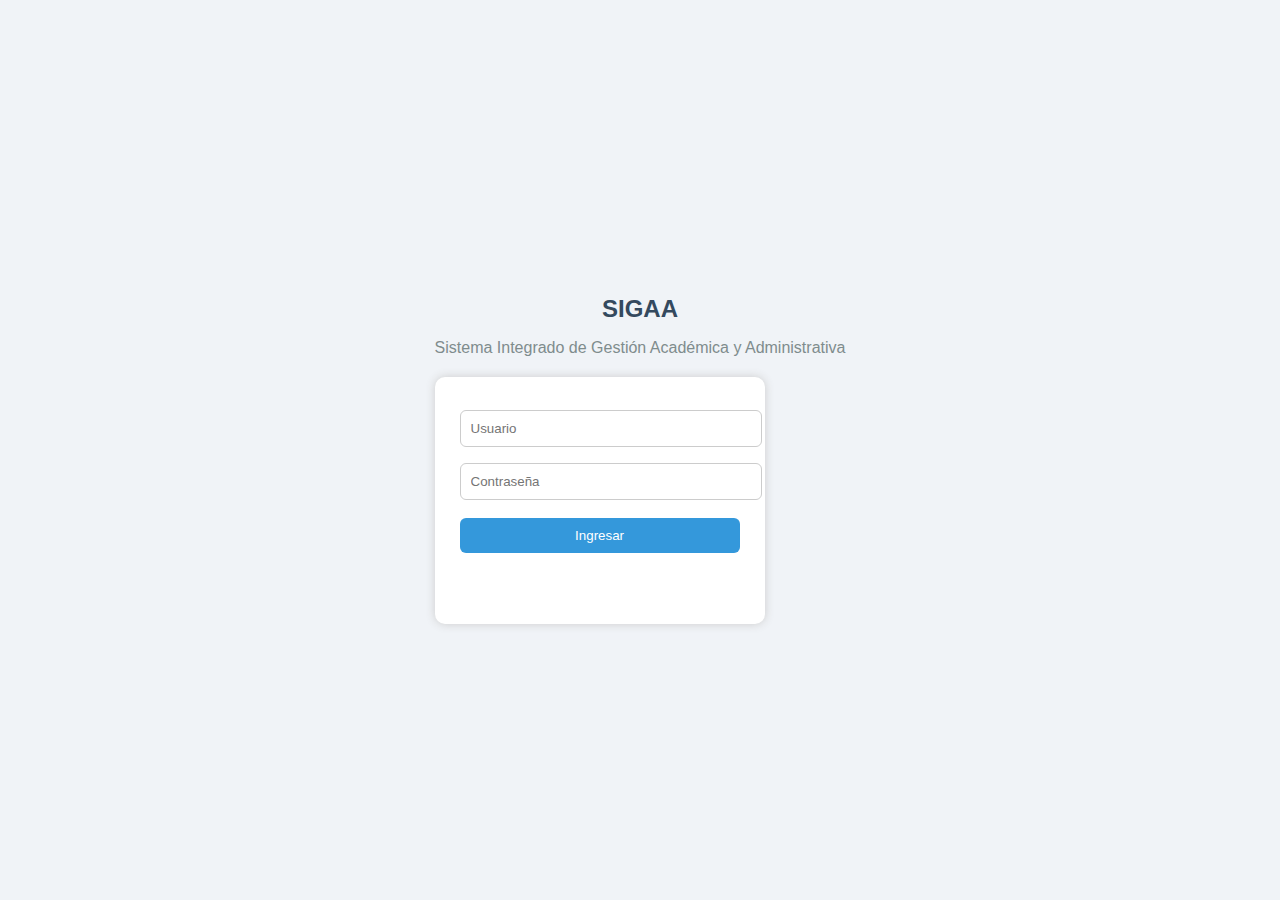
<file: sigaa/index.html>
<!DOCTYPE html>
<html lang="es">
<head>
    <meta charset="UTF-8">
    <meta http-equiv="Cache-Control" content="no-cache, no-store, must-revalidate">
    <meta http-equiv="Pragma" content="no-cache">
    <meta http-equiv="Expires" content="0">
    <meta name="viewport" content="width=device-width, initial-scale=1.0">
    <title>SIGAA - Login</title>
    <link rel="stylesheet" href="css/style.css">
</head>

<body>
    <div class="login-container">
        <h2>SIGAA</h2>
        <p class="sub"> Sistema Integrado de Gestión Académica y Administrativa</p>
        <div class="login-box">
            <form onsubmit="event.preventDefault(); login()"> 
                <input type="text" id="user" placeholder="Usuario" required> <input type="password" id="pass" placeholder="Contraseña" required>
                <button type="submit">Ingresar</button>
            </form>
            <p id="error" class="error-msg"></p>
        </div>
    </div>

    <script src="js/login.js"></script>

</body>
</html>


<!--
KKK000000000OOOOkxdc'.';coodddxxxxxkkkkOOOOO0000000KKKK
K000000000OOOOOkkxdc.   .':clooddddxxxkkkOOOOOO0000000K
0000000OOOOOOkkkxdol;.     ..;cllllooddxxkkkOOOOO000000
000000OOOOOkkkxxdool:.       .';;,'.'coddxxkkkOOOOO0000
0000OOOOOkkkkxxdoolc,.              .;loddxxxkkkkOOOO00
00OOOOOOkkkxxddool:;.               .,cloddxxxkkkkkOOOO
0OOOOOkkkkxxddolc:,.                 .;clloddxxxkkkkOOO
OOOOkkkkxxxdoolc;'.                   .':clodddxxxkkkkk
OOkkkkkxxddolc:;.                       .;:looddxxxkkkk
Okkkkxxxddolc:'.                         .,:cloddxxxxkk
kkkxxxddoolc;'.                           .';clooddxxxx
kxxxddoolc:;.                               ';cclooddxx
xxddollc:;,.          ';,          .,'.      .;::cloodd
ddolc:,'..           .:c;.         ':c'       ..,;:cloo
oc;'.                .',.          .';.           .';cl
;.                                                   .;
;..                                                   .
ol:;,'...                ..........              ....';
xdoolcc:;'               .'',,,,,'.           .',;:cclo
xxxdoolc:,.                                   .;:cllodd
kkxxddolc:.                                  .,:cloodxx
kkkxxxdolc;.                                .,:cloddxxk
Okkkxxddolc,                               .,:cloddxxkk
OOOkkkxxdol:'                             .,:looddxxkkk
OOOOkkkxxdol:.        ............        ,cloodxxxkkOO
OOOOOkkkxxdol:.. ...,;:ccccccccc::;'... .,clodxxkkkkOOO
0OOOOOkkkxxdolc;;;:clllllllllllllllcc:;;;clodxxkkkOOOOO
-->
</file>
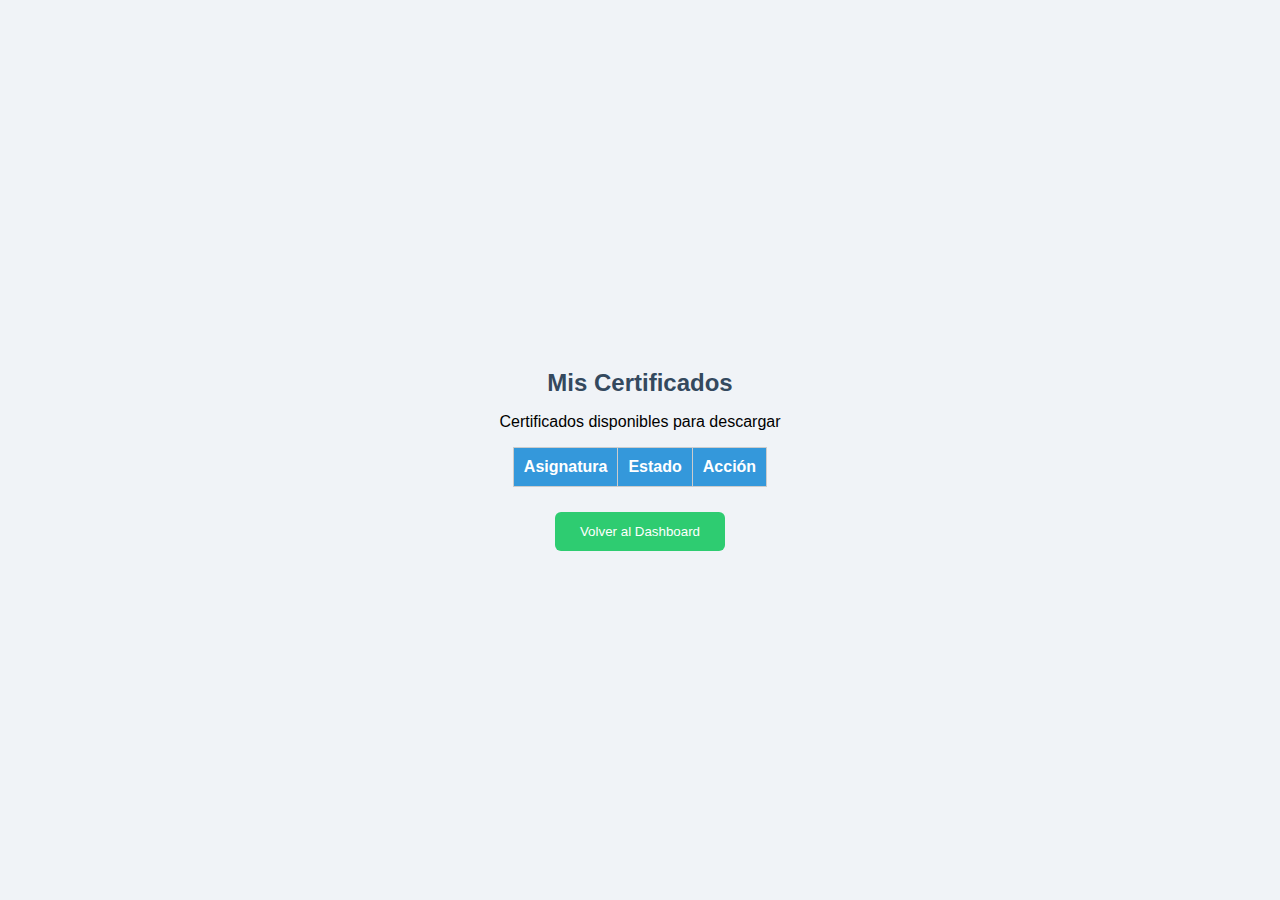
<file: sigaa/certificados.html>
<!DOCTYPE html>
<html lang="es">
    <head>
        <meta charset="UTF-8">
        <meta http-equiv="Cache-Control" content="no-cache, no-store, must-revalidate">
        <meta http-equiv="Pragma" content="no-cache">
        <meta http-equiv="Expires" content="0">
        <meta name="viewport" content="width=device-width, initial-scale=1.0">
        <title>Certificados - SIGAA</title>
        <link rel="stylesheet" href="css/style.css">
    </head>
    <body>
        <div class="page-container">
            <h2>Mis Certificados</h2>
            <p>Certificados disponibles para descargar</p>

            <table class="tabla">
                <thead>
                    <tr>
                        <th>Asignatura</th>
                        <th>Estado</th>
                        <th>Acción</th>
                    </tr>
                </thead>
                <tbody id="tabla-certificados"></tbody>
            </table>

            <button class="back-btn" onclick="volver()">Volver al Dashboard</button>
        </div>
        <script src="js/certificados.js"></script>
    </body>   
</html>
</file>
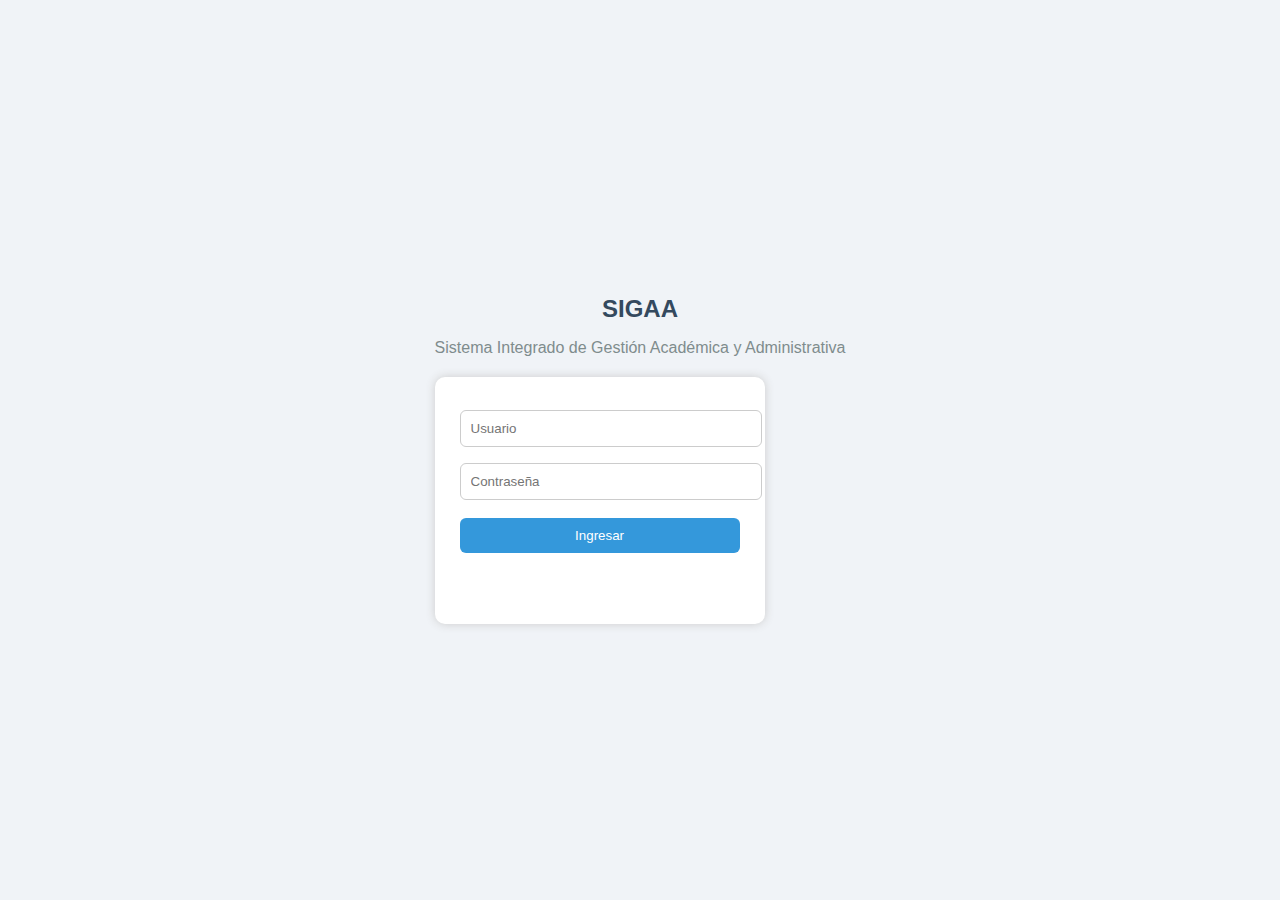
<file: sigaa/dashboard.html>
<!DOCTYPE html>
<html lang="es">
    <head>
        <meta charset="UTF-8">
        <meta http-equiv="Cache-Control" content="no-cache, no-store, must-revalidate">
        <meta http-equiv="Pragma" content="no-cache">
        <meta http-equiv="Expires" content="0">
        <meta name="viewport" content="width-device-width, initial-scale=1.0">
        <title>Dashboard - SIGAA</title>
        <link rel="stylesheet" href="css/style.css">
    </head>
    <body>
        
        <div class="dashboard-container">
            <h2>Bienvenido a SIGAA</h2>
            <p id="tipo"></p>

            <div id="opciones" class="opciones-grid"></div>

            <button class="logout-btn" onclick="logout()">Cerrar Sesión</button>
        </div>

        <script src="js/dashboard.js"></script>
    </body>
</html>
</file>
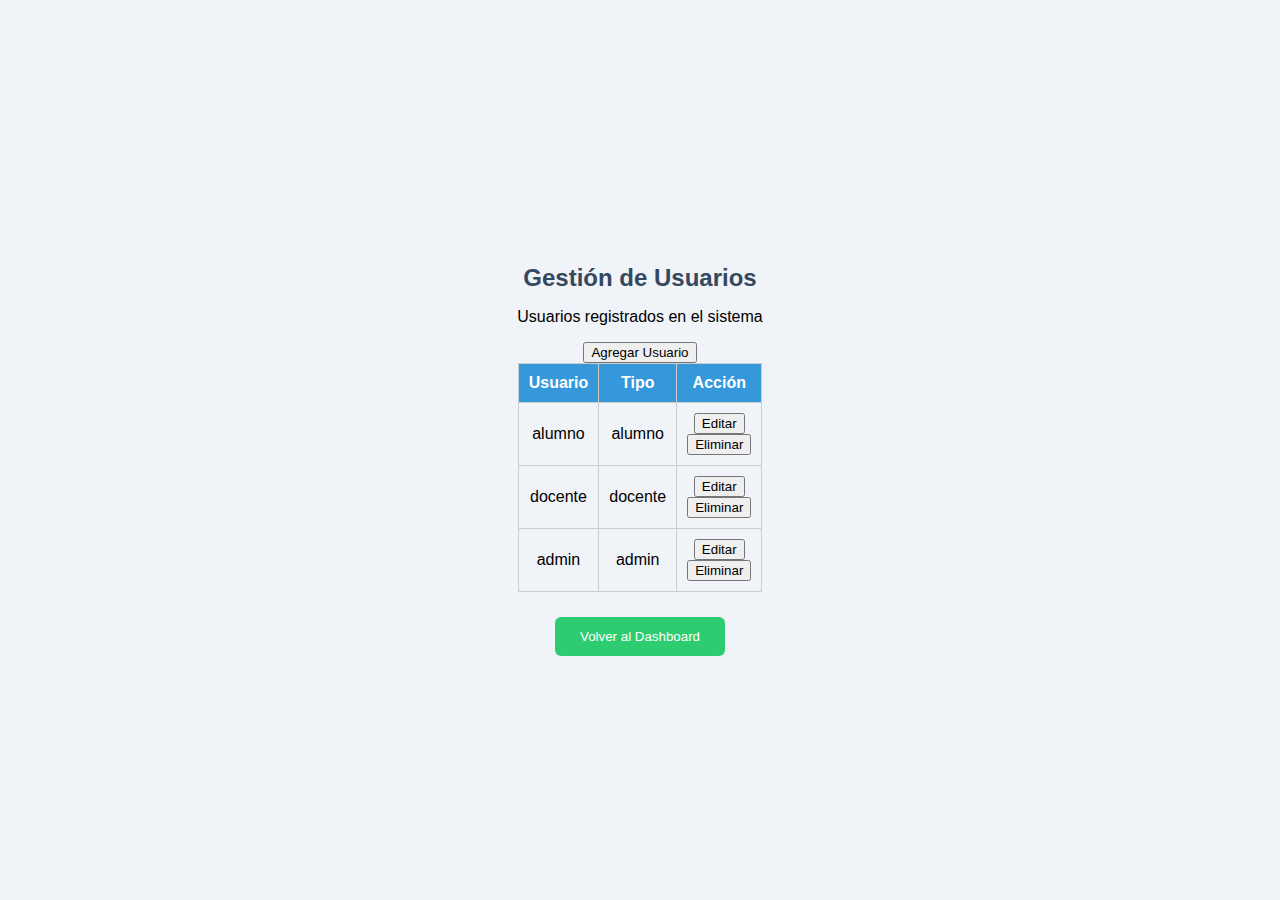
<file: sigaa/gestion-usuarios.html>
<!DOCTYPE html>
<html lang="es">
    <head>
        <meta charset="UTF-8">
        <meta http-equiv="Cache-Control" content="no-cache, no-store, must-revalidate">
        <meta http-equiv="Pragma" content="no-cache">
        <meta http-equiv="Expires" content="0">
        <meta name="viewport" content="width=device-width, initial-scale=1.0">
        <title>Gestión de Usuarios - SIGAA</title>
        <link rel="stylesheet" href="css/style.css">
    </head>
    <body>
        
        <div class="page-container">
            <h2>Gestión de Usuarios</h2>
            <p>Usuarios registrados en el sistema</p>

            <button class="add-btn" onclick="agregarUsuario()">Agregar Usuario</button>
            
            <table class="tabla">
                <thead>
                    <tr>
                        <th>Usuario</th>
                        <th>Tipo</th>
                        <th>Acción</th>
                    </tr>
                </thead>
                <tbody id="tabla-usuarios"></tbody>
            </table>

            <button class="back-btn" onclick="volver()">Volver al Dashboard</button>
        </div>

        <script src="js/gestion-usuarios.js"></script>
    </body>
</html>
</file>
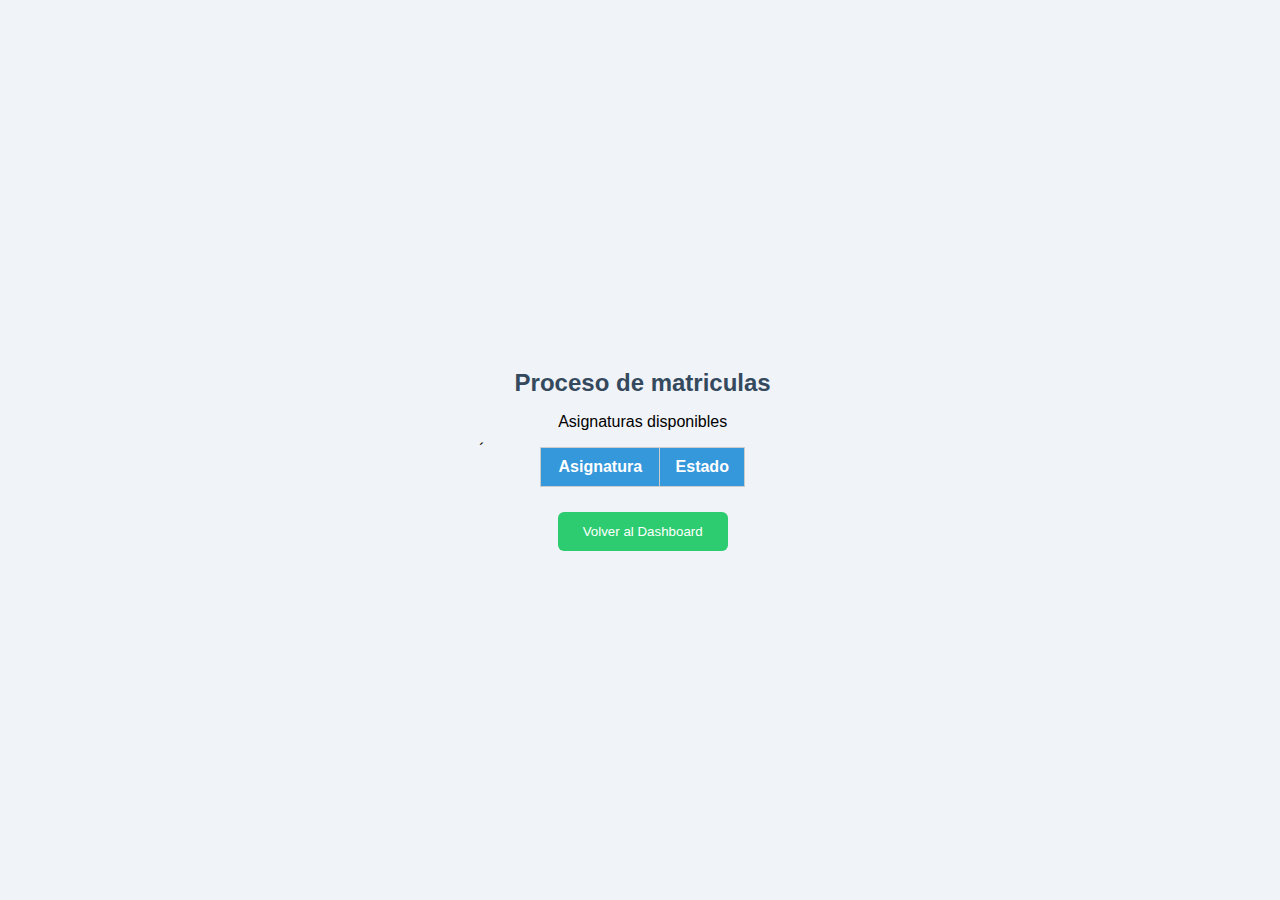
<file: sigaa/matricula.html>
<!DOCTYPE html>
<html lang="es">
    <head>
        <meta charset="UTF-8">´
        <meta http-equiv="Cache-Control" content="no-cache, no-store, must-revalidate">
        <meta http-equiv="Pragma" content="no-cache">
        <meta http-equiv="Expires" content="0">
        <meta name="viewport" content="width-device-width, initial-scale=1.0">
        <title>Matrícula - SIGAA</title>
        <link rel="stylesheet" href="css/style.css">
    </head>
    <body>

        <div class="page-container">
            <h2>Proceso de matriculas</h2>
            <p>Asignaturas disponibles</p>

            <table class="tabla">
                <thead>
                    <tr>
                        <th>Asignatura</th>
                        <th>Estado</th>
                    </tr>
                </thead>
                <tbody id="tabla-matricula"></tbody>
            </table>

            <button class="back-btn" onclick="volver()">Volver al Dashboard</button>
        </div>
        <script src="js/matricula.js"></script>        
    </body>
</html>
</file>
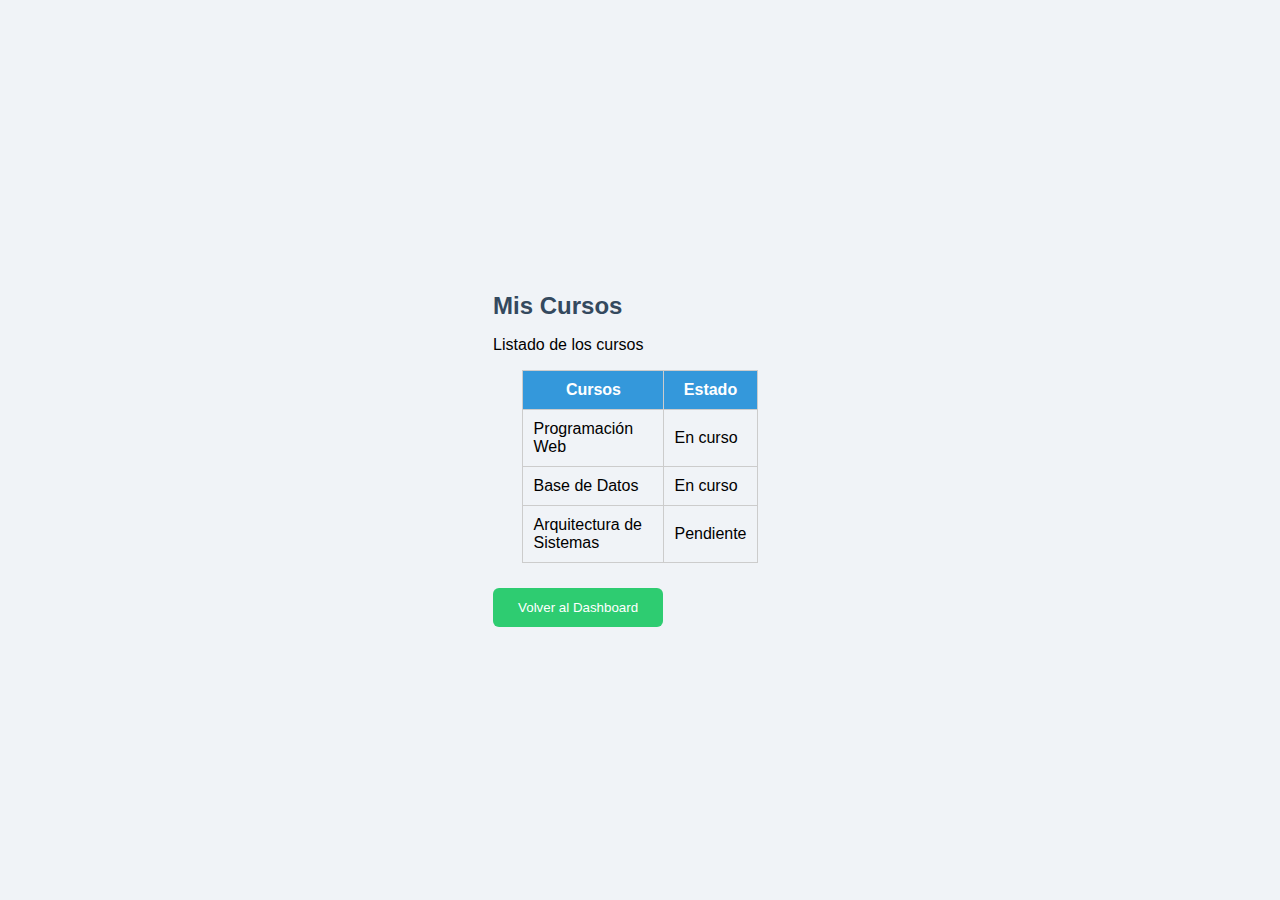
<file: sigaa/mis-cursos.html>
<!DOCTYPE html>
<html lang="es">
    <head>
        <meta charset="UTF-8">
        <meta http-equiv="Cache-Control" content="no-cache, no-store, must-revalidate">
        <meta http-equiv="Pragma" content="no-cache">
        <meta http-equiv="Expires" content="0">
        <meta name="viewport" content="width=devide-width, initial-scale=1.0">
        <title>Mis Cursos - SIGAA</title>
        <link rel="stylesheet" href="css/style.css">
    </head>
    <body>
        <div class="paige-container">
            <h2>Mis Cursos</h2>
            <p>Listado de los cursos</p>

            <table class="tabla">
                <thead>
                    <tr>
                        <th>Cursos</th>
                        <th>Estado</th>
                    </tr>
                </thead>
                <tbody id="tabla-cursos"></tbody>
            </table>
            <button class="back-btn" onclick="volver()">Volver al Dashboard</button>
        </div>
        <script src="js/mis-cursos.js"></script>
    </body>

</html>
</file>
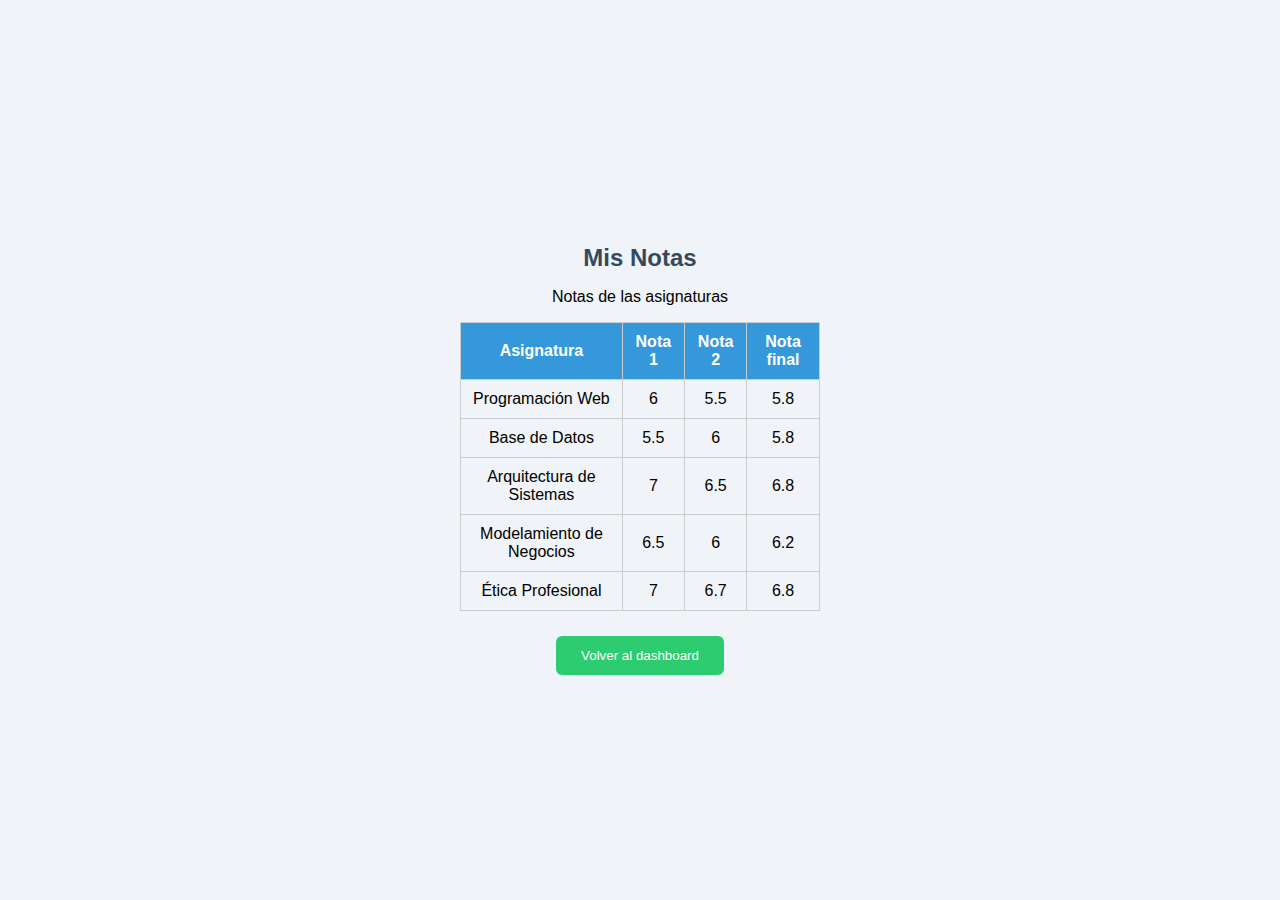
<file: sigaa/notas.html>
<!DOCTYPE html>
<html lang="es">
    <head>
        <meta charset="UTF-8">
        <meta http-equiv="Cache-Control" content="no-cache, no-store, must-revalidate">
        <meta http-equiv="Pragma" content="no-cache">
        <meta http-equiv="Expires" content="0">
        <meta name="viewport" content="width=device-width, initial-scale=1.0">
        <title>Notas - SIGAA</title>
        <link rel="stylesheet" href="css/style.css">
    </head>
    <body>
        
        <div class="page-container">
            <h2>Mis Notas</h2>
            <p>Notas de las asignaturas</p>

            <table class="tabla">
                <thead>
                    <tr>
                        <th>Asignatura</th>
                        <th>Nota 1</th>
                        <th>Nota 2</th>
                        <th>Nota final</th>
                    </tr>
                </thead>
                <tbody id="tabla-notas"></tbody>
            </table>
            <button class="back-btn" onclick="volver()">Volver al dashboard</button>
        </div>

        <script src="js/notas.js"></script>
    </body>

</html>
</file>
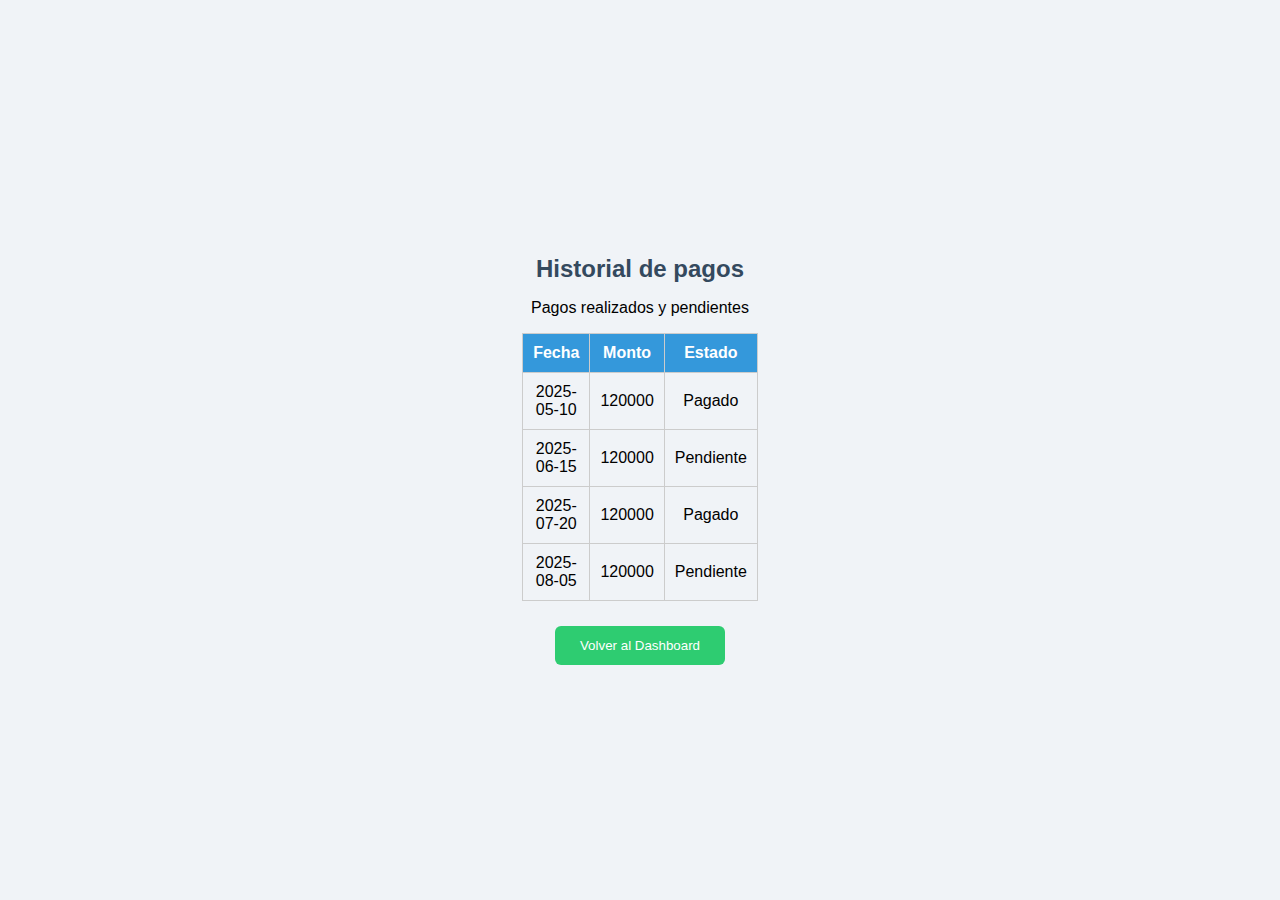
<file: sigaa/pagos.html>
<!DOCTYPE html>
<html lang="es">
    <head>
        <meta charset="UTF-8">
        <meta http-equiv="Cache-Control" content="no-cache, no-store, must-revalidate">
        <meta http-equiv="Pragma" content="no-cache">
        <meta http-equiv="Expires" content="0">
        <meta name="viewport" content="width=device-width, initial-scale=1.0">
        <title>Pagos - SIGAA</title>
        <link rel="stylesheet" href="css/style.css">
    </head>
    <body>
        <div class="page-container">
            <h2>Historial de pagos</h2>
            <p>Pagos realizados y pendientes</p>

            <table class="tabla">
                <thead>
                    <tr>
                        <th>Fecha</th>
                        <th>Monto</th>
                        <th>Estado</th>
                    </tr>
                </thead>
                <tbody id="tabla-pagos"></tbody>
            </table>

            <button class="back-btn" onclick="volver()">Volver al Dashboard</button>
        </div>

        <script src="js/pagos.js"></script>
    </body>
</html>
</file>
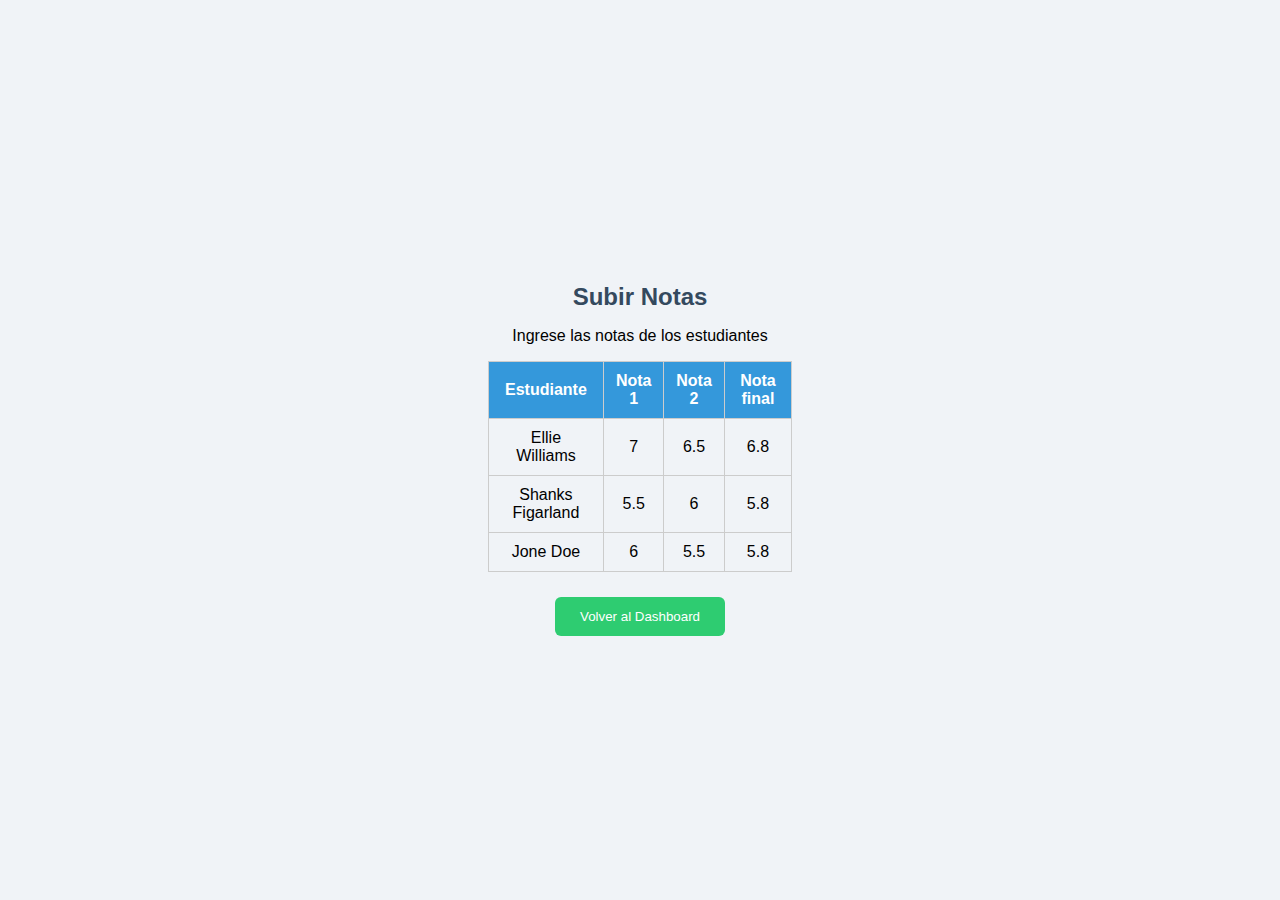
<file: sigaa/subir-notas.html>
<!DOCTYPE html>
<html lang="es">
    <head>
        <meta charset="UTF-8">
        <meta http-equiv="Cache-Control" content="no-cache, no-store, must-revalidate">
        <meta http-equiv="Pragma" content="no-cache">
        <meta http-equiv="Expires" content="0">
        <meta name="viewport" content="width=device-width, initial-scale=1.0">
        <title> Notas - SIGAA</title>
        <link rel="stylesheet" href="css/style.css">
    </head>
    <body>
        <div class="page-container">
            <h2>Subir Notas</h2>
            <p>Ingrese las notas de los estudiantes</p>

            <table class="tabla">
                <thead>
                    <tr>
                        <th>Estudiante</th>
                        <th>Nota 1</th>
                        <th>Nota 2</th>
                        <th>Nota final</th>
                    </tr>
                </thead>
                <tbody id="tabla-notas"></tbody>
            </table>

            <button class="back-btn" onclick="volver()">Volver al Dashboard</button>
        </div>
        <script src="js/subir-notas.js"></script>
    </body>
</html>
</file>
<file: sigaa/css/style.css>
body {
    font-family: Arial, Helvetica, sans-serif;
    background: #f0f3f7;
    display: flex;
    justify-content: center;
    align-items: center;
    height: 100vh;
    margin: 0;
}

.login-container {
    text-align: center;
}

h2 {
    margin-bottom: 5px;
    color: #34495e;
}

.sub {
    margin-bottom: 20px;
    color: #7f8c8d;
}

.login-box {
    background: white;
    padding: 25px;
    width: 280px;
    border-radius: 10px;
    box-shadow: 0px 0px 10px #ccc;
}

.login-box input {
    width: 100%;
    padding: 10px;
    margin: 8px 0;
    border-radius: 6px;
    border: 1px solid #ccc;
}

.login-box button {
    width: 100%;
    padding: 10px;
    background: #3498db;
    color: white;
    border: none;
    border-radius: 6px;
    cursor: pointer;
    margin-top: 10px;
}

.error-msg {
    color: red;
    margin-top: 10px;
    height: 20px;
}

.dashboard-container {
    text-align: center;
    padding: 40px;
}

.opciones-grid {
    display: grid;
    grid-template-columns: repeat(2, 150px);
    gap: 15px;
    justify-content: center;
    margin-top: 20px;
}

.opciones-btn {
    padding: 15px;
    background: #3498db;
    color: white;
    border: none;
    border-radius: 8px;
    cursor: pointer;
}

.opciones-btn:hover {
    background: #2980b9;
}

.logout-btn {
    margin-top: 30px;
    background: #e74c3c;
    padding: 10px 20px;
    color: white;
    border: none;
    border-radius: 6px;
    cursor: pointer;
}

.logout-btn:hover {
    background: #c0392b;
}

.page-container {
    text-align: center;
    padding: 30px;
}

.tabla {
    width: 80%;
    margin: 0 auto;
    border-collapse: collapse;
}

.tabla th, .tabla td {
    padding: 10px;
    border: 1px solid #ccc;
}

.tabla th {
    background: #3498db;
    color: white;

}

.back-btn {
    margin-top: 25px;
    background: #2ecc71;
    padding: 12px 25px;
    border: none;
    border-radius: 6px;
    color: white;
    cursor: pointer;
}

.back-btn:hover {
    background: #27ae60;
}

.page-container {
    text-align: center;
    padding: 30px;
}

.tabla {
    width: 80%;
    margin: 0 auto;
    border-collapse: collapse;
}

.tabla th, .tabla td {
    padding: 10px;
    border: 1px solid #ccc;
}

.tabla th {
    background: #3498db;
    color: white;
}

.back-btn {
    margin-top: 25px;
    background: #2ecc71;
    padding: 12px 25px;
    border: none;
    border-radius: 6px;
    color: white;
    cursor: pointer;
}

.back-btn:hover {
    background: #27ae60;
}
</file>
